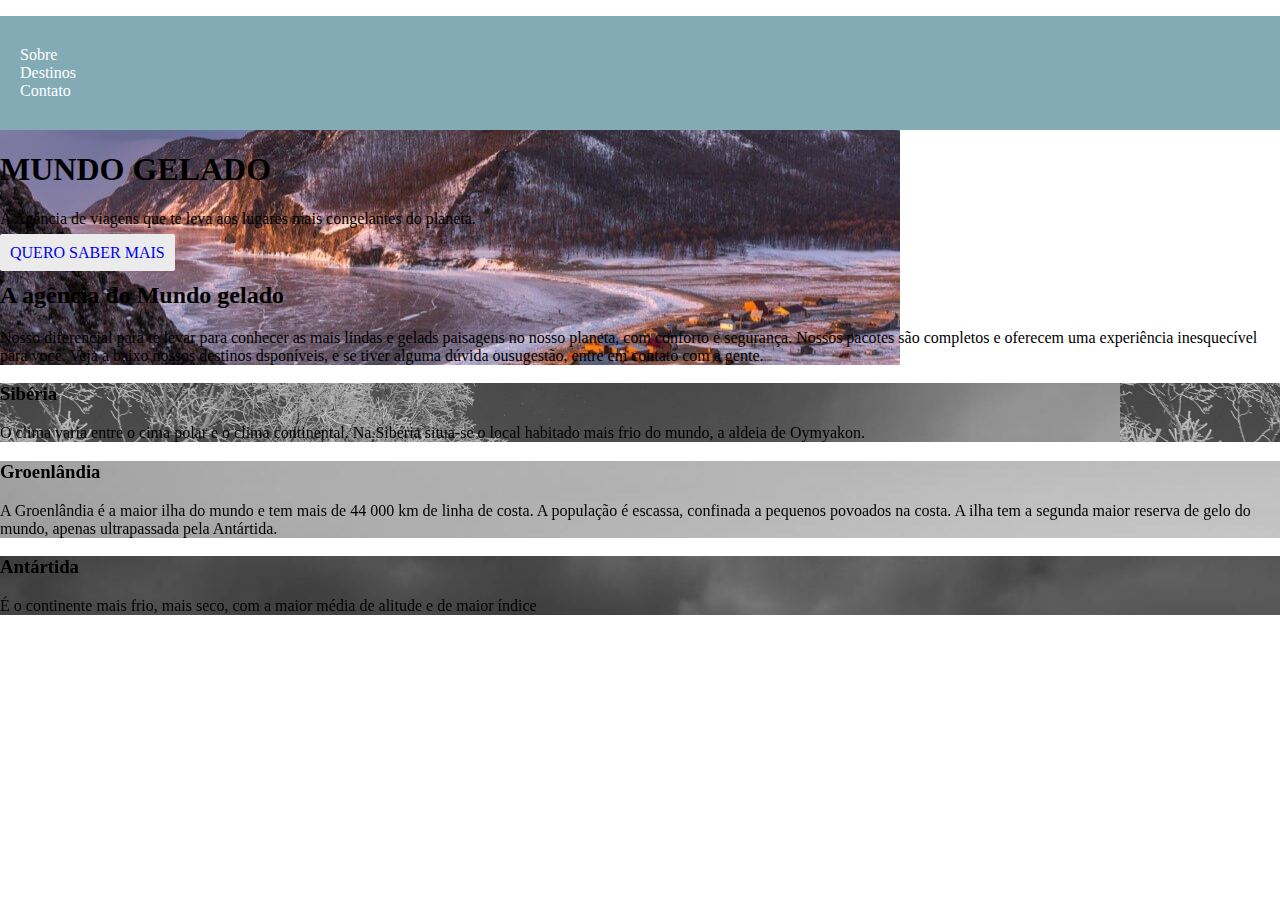
<file: aula-5/index.html>
<!DOCTYPE html>
<html lang="pt-br">
<head>
    <meta charset="UTF-8">
    <meta name="viewport" content="width=device-width, initial-scale=1.0">
    <title>Mundo Gelado</title>
    <link rel="stylesheet" href="CSS/style.css">
</head>
<body>
    <header> 
        <nav>
            <ul class="menu">
                <li class="menu_button">Sobre</li>
                <li class="menu_button">Destinos</li>
                <li class="menu_button">Contato</li>
            </ul>
        </nav>
        <div>
            <h1>MUNDO GELADO</h1>
            <p>A Agencia de viagens que te leva aos lugares mais congelantes do planeta.</p>
            <a href="#" class="saber">QUERO SABER MAIS</a>
            <h2>A agência do Mundo gelado</h2>
            <p> Nosso diferencial para te levar para conhecer as mais lindas e gelads paisagens no nosso planeta, com conforto e segurança.
                Nossos pacotes são completos e oferecem uma experiência inesquecível para você.
                Veja a baixo nossos destinos dsponíveis, e se tiver alguma dúvida ousugestão, entre em contato com a gente.
            </p>
        </div>
    </header>
    <main>
        <section>
            <div class="image1">
                <h3>Sibéria</h3>
                <p>
                    O clima varia entre o cima polar e o clima continental. Na Sibéria situa-se o local habitado mais frio do mundo, a aldeia de Oymyakon.
                </p>
            </div>

            <div class="image2">
                <h3>Groenlândia</h3>
                <p>
                    A Groenlândia é a maior ilha do mundo e tem mais de 44 000 km de linha de costa. A população é escassa, confinada a pequenos povoados na costa. A ilha tem a segunda maior reserva de gelo do mundo, apenas ultrapassada pela Antártida.
                </p>
            </div>

            <div class="image3">
                <h3>Antártida</h3>
                <p>
                    É o continente mais frio, mais seco, com a maior média de alitude e de maior índice
                </p>
            </div>
        </section>
    </main>
</body>
</html>
</file>
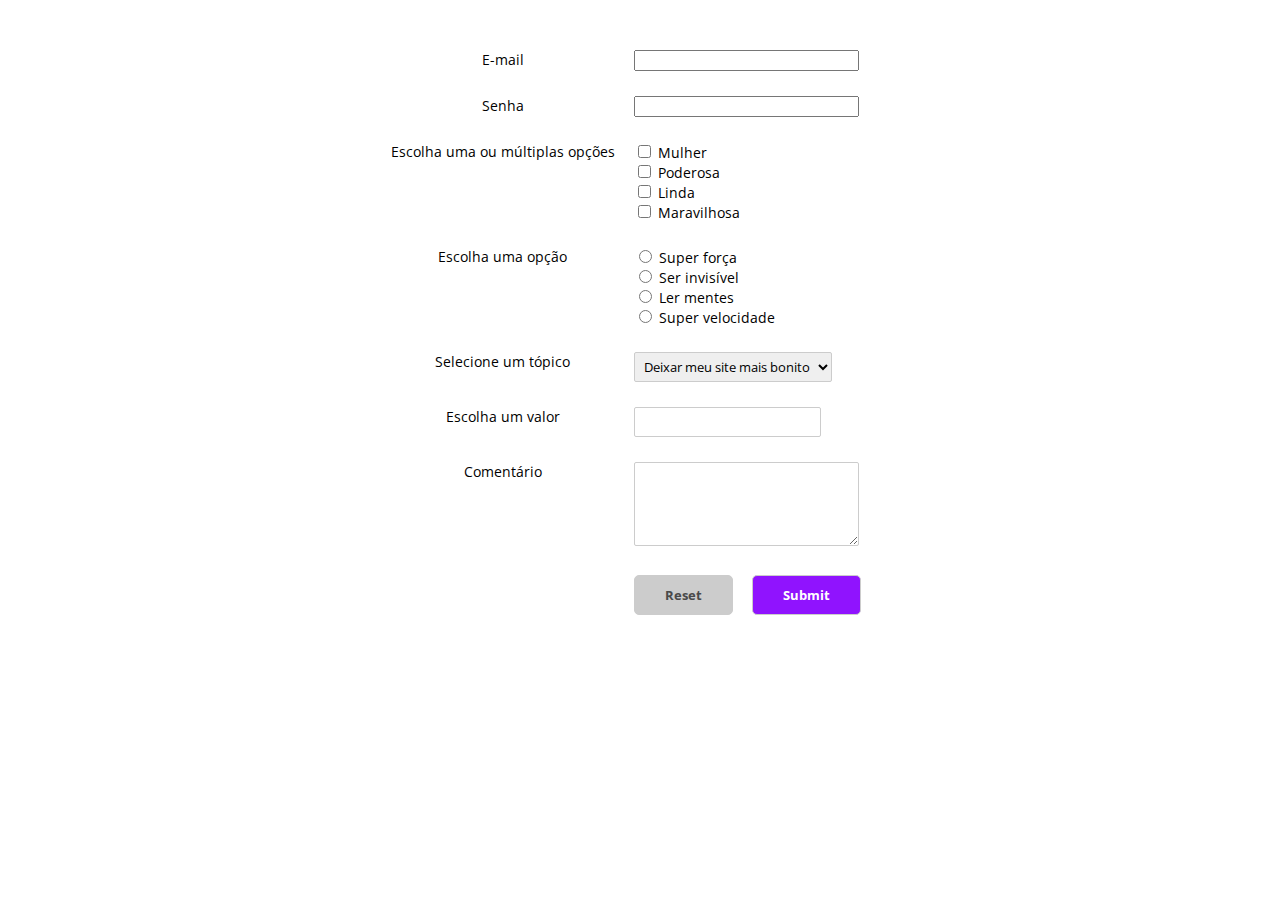
<file: aula-2/exercicio-4/index.html>
<html lang="en">
<head>
    <meta charset="UTF-8">
    <meta name="viewport" content="width=device-width, initial-scale=1.0">
    <meta http-equiv="X-UA-Compatible" content="ie=edge">
    <title>Exercício 4</title>

    <link href="https://fonts.googleapis.com/css?family=Open+Sans" rel="stylesheet">
    <link rel="stylesheet" href="css/style.css">
</head>
<body>
    
    <form action="#" method="GET" class="form">

        <div>
            <label for="texto">E-mail</label>
            <input type="email" name="texto" class="half-col">
        </div>

        <div>
            <label for="texto">Senha</label>
            <input type="password" name="texto" class="half-col">
        </div>

        <div>
            <label for="texto">Escolha uma ou múltiplas opções</label>
            <div class="half-col">
                <input type="checkbox" name="mulher" value="Mulher"> Mulher <br>
                <input type="checkbox" name="poderosa" value="Poderosa"> Poderosa
                <br>
                <input type="checkbox" name="linda" value="Linda"> Linda
                <br>
                <input type="checkbox" name="maravilhosa" value="Maravilhosa"> Maravilhosa
            </div>
        </div>

        <div>
            <label for="texto">Escolha uma opção</label>
            <div class="half-col">
                <input type="radio" name="poder" value="Mulher"> Super força <br>
                <input type="radio" name="poder" value="Poderosa"> Ser invisível
                <br>
                <input type="radio" name="poder" value="Linda"> Ler mentes
                <br>
                <input type="radio" name="poder" value="Maravilhosa"> Super velocidade
            </div>
        </div>

        <div>
            <label for="texto">Selecione um tópico</label>
            <select name="dropdown">
                <option value="contato">Deixar meu site mais bonito</option>
                <option value="contato">Acabar com o patriarcado</option>
                <option value="contato">Fazer a revolução feminista</option>
            </select>
        </div>

        <div>
            <label for="texto">Escolha um valor</label>
            <input type="number" name="valor">
        </div>

        <div>
            <label for="texto">Comentário</label>
            <textarea rows="4" col="50" class="half-col"></textarea>
        </div>

        <div>
            <div class="half-col"></div>
            <button class="btn btn_grey">Reset</button>
            <input class="btn btn_purple" type="submit" value="Submit">
        </div>
    </form>

</body>
</html>
</file>
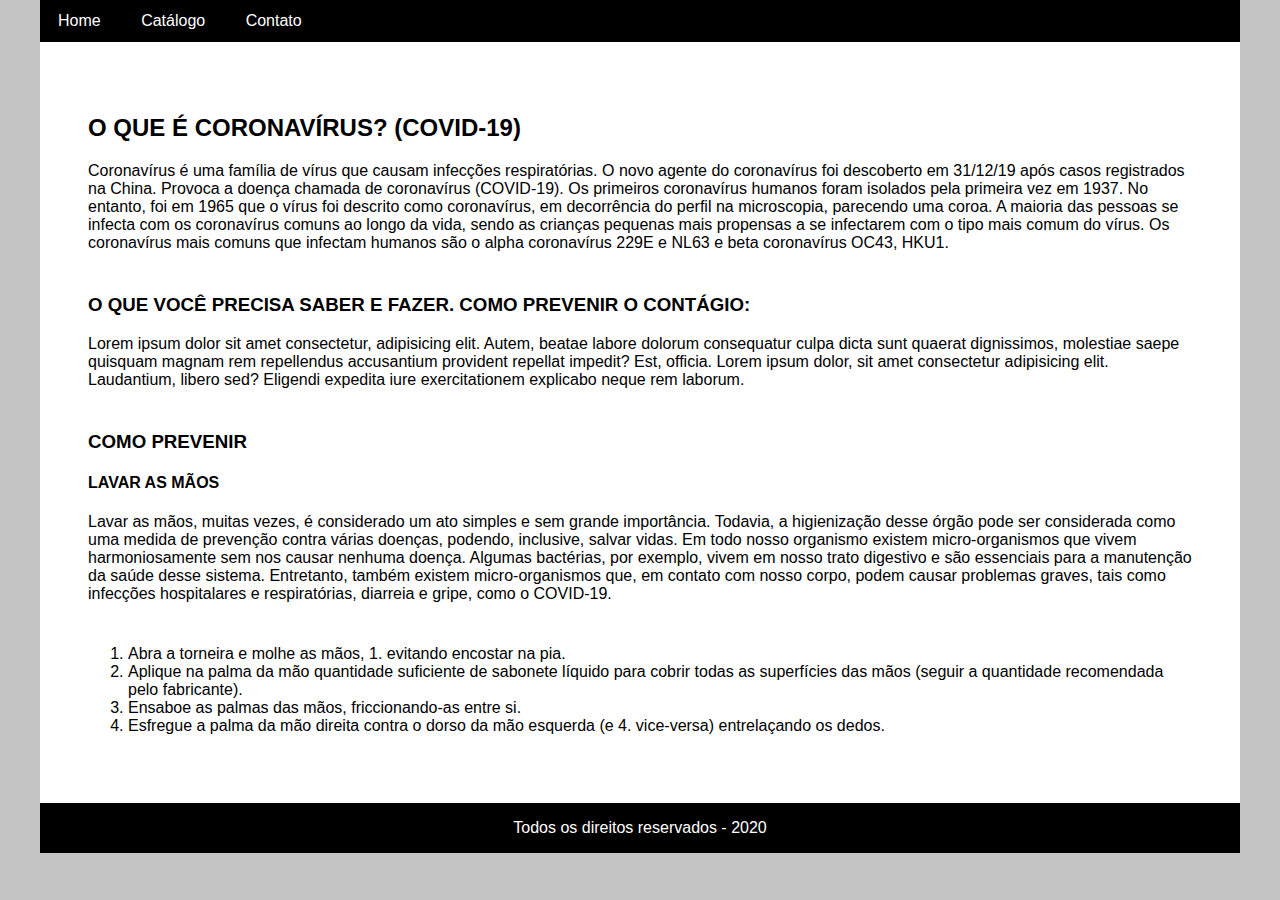
<file: aula-3/exercicio-5/index.html>
<!DOCTYPE html>
<html lang="en">
<head>
    <meta charset="UTF-8">
    <meta name="viewport" content="width=device-width, initial-scale=1.0">
    <title>Menu</title>
    <link rel="stylesheet" href="./css/styles.css">
</head>
<body>
    <header>
        <nav class="menu">
            <ul class="menu-items">
                <li class="menu-item">
                    <a href="" class="menu-item__link">Home</a>
                </li>
                <li class="menu-item">
                    <a href="" class="menu-item__link">Catálogo</a>
                </li>
                <li class="menu-item">
                    <a href="" class="menu-item__link">Contato</a>
                </li>
            </ul>
        </nav>
    </header>

    <main class="main-content">
        <section>
            <h2 class="main-title">O que é coronavírus? (COVID-19)
            </h2>
            <p class="content">
                Coronavírus é uma família de vírus que causam infecções respiratórias. O novo agente do coronavírus foi descoberto em 31/12/19 após casos registrados na China. Provoca a doença chamada de coronavírus (COVID-19).

                Os primeiros coronavírus humanos foram isolados pela primeira vez em 1937. No entanto, foi em 1965 que o vírus foi descrito como coronavírus, em decorrência do perfil na microscopia, parecendo uma coroa.
                
                A maioria das pessoas se infecta com os coronavírus comuns ao longo da vida, sendo as crianças pequenas mais propensas a se infectarem com o tipo mais comum do vírus. Os coronavírus mais comuns que infectam humanos são o alpha coronavírus 229E e NL63 e beta coronavírus OC43, HKU1.
            </p>

            <h3 class="main-title">O que você precisa saber e fazer.
                Como prevenir o contágio:</h3>
            <p class="content">
                Lorem ipsum dolor sit amet consectetur, adipisicing elit. Autem, beatae labore dolorum consequatur culpa dicta sunt quaerat dignissimos, molestiae saepe quisquam magnam rem repellendus accusantium provident repellat impedit? Est, officia.
                Lorem ipsum dolor, sit amet consectetur adipisicing elit. Laudantium, libero sed? Eligendi expedita iure exercitationem explicabo neque rem laborum.
            </p>

            <h3 class="main-title">Como prevenir</h3>
            <h4 class="main-title">Lavar as mãos</h4>
            <p class="content">
                Lavar as mãos, muitas vezes, é considerado um ato simples e sem grande importância. Todavia, a higienização desse órgão pode ser considerada como uma medida de prevenção contra várias doenças, podendo, inclusive, salvar vidas.

                Em todo nosso organismo existem micro-organismos que vivem harmoniosamente sem nos causar nenhuma doença. Algumas bactérias, por exemplo, vivem em nosso trato digestivo e são essenciais para a manutenção da saúde desse sistema. Entretanto, também existem micro-organismos que, em contato com nosso corpo, podem causar problemas graves, tais como infecções hospitalares e respiratórias, diarreia e gripe, como o COVID-19.
                <ol>
                    <li>Abra a torneira e molhe as mãos, 1. evitando encostar na pia.</li>
                    <li>Aplique na palma da mão quantidade
                        suficiente de sabonete líquido para cobrir
                        todas as superfícies das mãos (seguir a
                        quantidade recomendada pelo fabricante).</li>
                    <li>Ensaboe as palmas das mãos, friccionando-as entre si.</li>
                    <li>Esfregue a palma da mão direita
                        contra o dorso da mão esquerda (e 4.
                        vice-versa) entrelaçando os dedos.</li>
                </ol>
            </p>
        </section>
    </main>
    <footer class="footer">
        <p class="footer_info">Todos os direitos reservados - 2020</p>
    </footer>
</body>
</html>
</file>
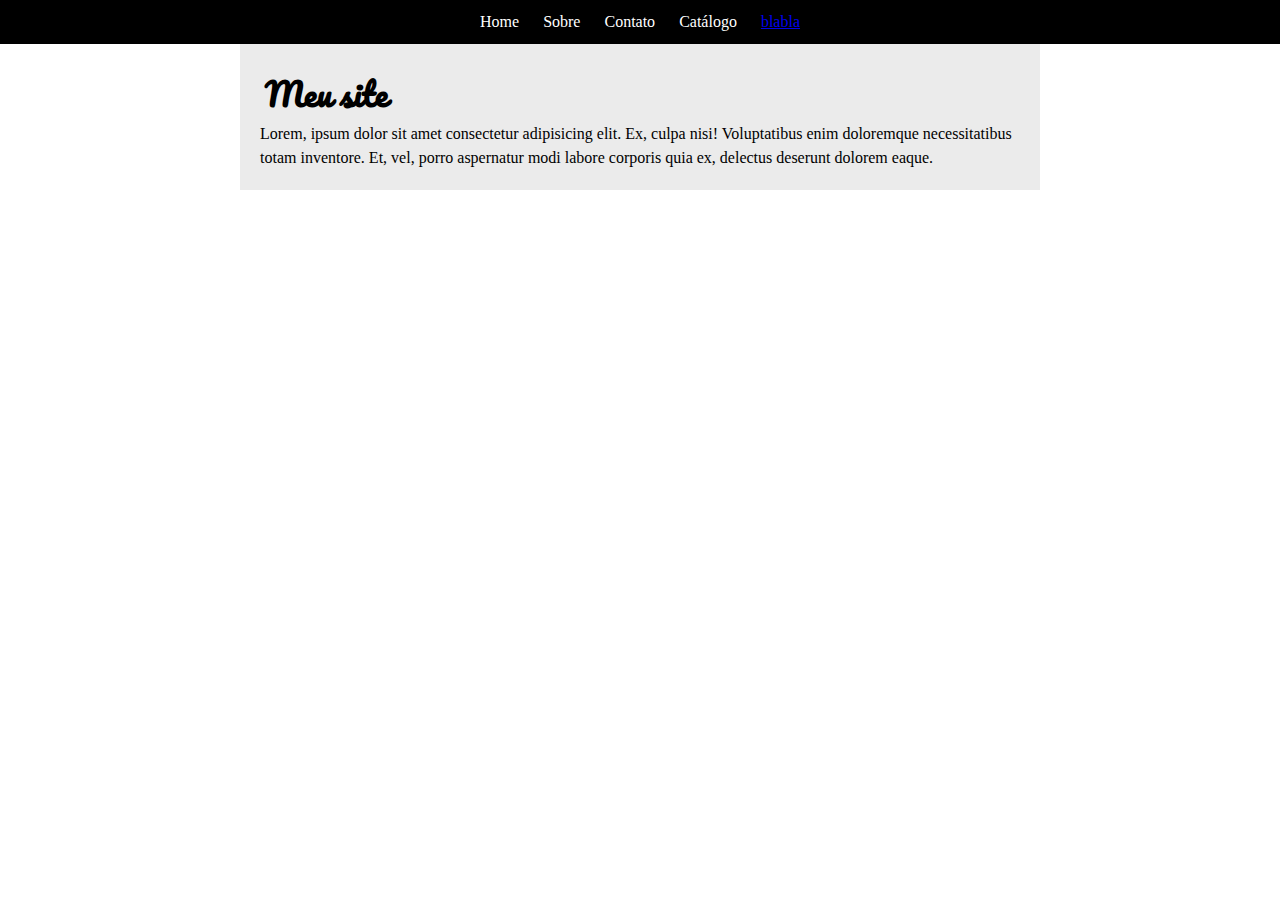
<file: aula-3/exercicio-6/index.html>
<!DOCTYPE html>
<html lang="en">
<head>
    <meta charset="UTF-8">
    <meta name="viewport" content="width=device-width, initial-scale=1.0">
    <title>Document</title>
    <link rel="stylesheet" href="css/style.css">
    <link rel="stylesheet" href="css/reset.css">
    <link href="https://fonts.googleapis.com/css?family=Roboto&display=swap" rel="stylesheet">
    <link href="https://fonts.googleapis.com/css?family=Pacifico&display=swap" rel="stylesheet">
</head>
<body>
    <header>
        <nav class="navbar">
            <ul class="menu">
                <li class="menu-item">Home</li>
                <li class="menu-item">Sobre</li>
                <li class="menu-item">Contato</li>
                <li class="menu-item">Catálogo</li>
                <li class="menu-item">
                    <a href="#">blabla</a>
                </li>
            </ul>
        </nav>
    </header>
    
    <main>
        <section class="texto">
            <h1 class="titulo">Meu site</h1>
            <p>Lorem, ipsum dolor sit amet consectetur adipisicing elit. Ex, culpa nisi! Voluptatibus enim doloremque necessitatibus totam inventore. Et, vel, porro aspernatur modi labore corporis quia ex, delectus deserunt dolorem eaque.</p>
        </section>
    </main>
    
</body>
</html>
</file>
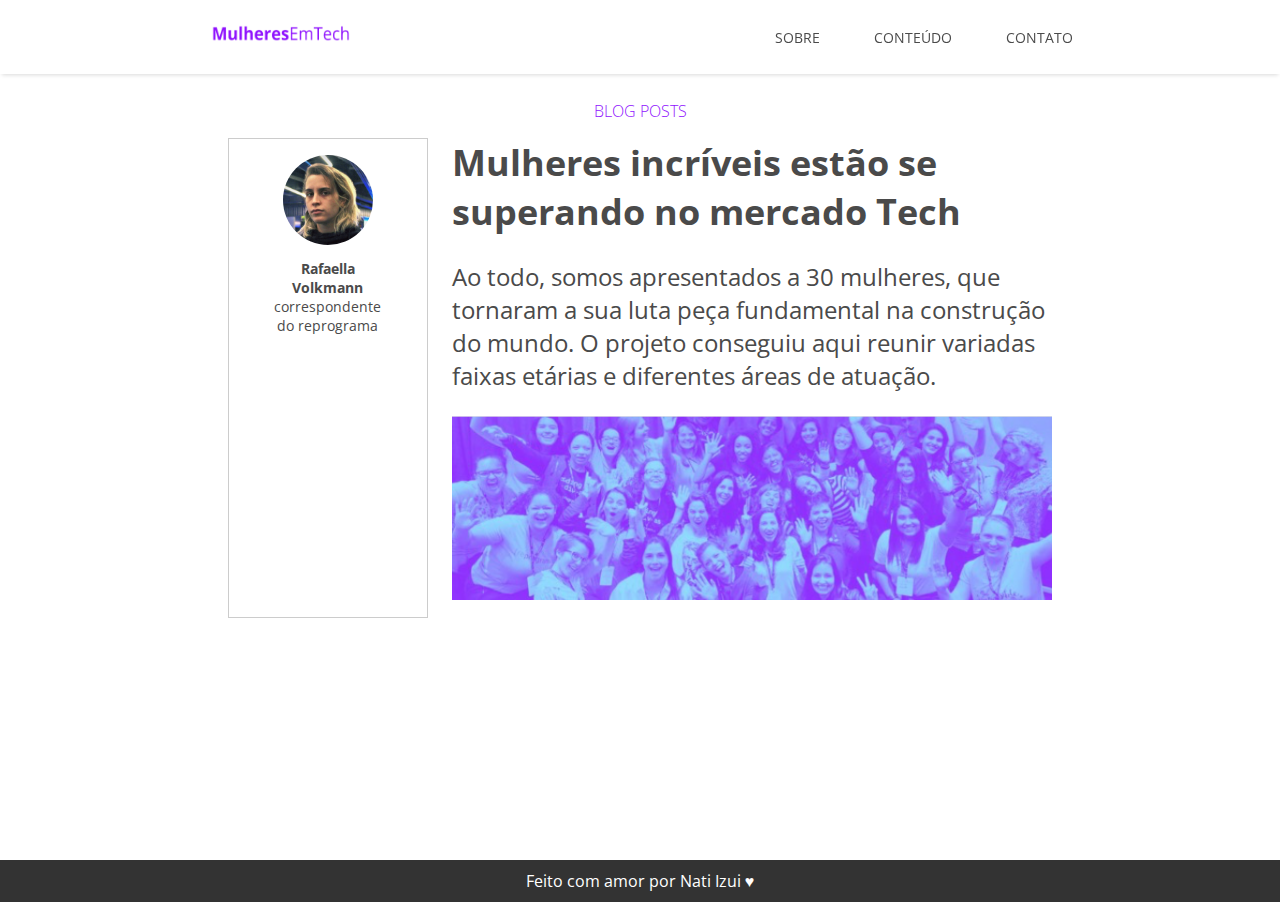
<file: aula-3/exercicio-7/index.html>
<!DOCTYPE html>
<html lang="en">
<head>
  <meta charset="UTF-8">
  <meta name="viewport" content="width=device-width, initial-scale=1.0">
  <meta http-equiv="X-UA-Compatible" content="ie=edge">
  <link href="https://fonts.googleapis.com/css?family=Open+Sans" rel="stylesheet">
  <link rel="stylesheet" href="css/style.css">
  <title>Document</title>
</head>
<body>

  <nav class="navbar">
    <div class="navbar__box">

      <img class="navbar__logo" src="./img/logo.png" alt="logo Mulheres Em Tech">

      <ul class="navbar__nav">
        <li><a href="#">Sobre</a></li>
        <li><a href="#">Conteúdo</a></li>
        <li><a href="#">Contato</a></li>
      </ul>

      <button class="navbar__menu-btn">Menu</button>

    </div>
  </nav>

  <main>
    <section class="posts">

      <h3 class="posts__title">blog posts</h3>

      <aside class="posts__author-area half-column">
        <figure>
          <img src="./img/rafa.jpg" alt="foto da Ralfa">
          <figcaption><p><span>Rafaella Volkmann</span> correspondente do reprograma</p></figcaption>
        </figure>
      </aside>

      <article class="posts__main-area half-column">
        <h1>Mulheres incríveis estão se superando no mercado Tech</h1>
        <p>Ao todo, somos apresentados a 30 mulheres, que tornaram a sua luta peça fundamental na construção do mundo. O projeto conseguiu aqui reunir variadas faixas etárias e diferentes áreas de atuação. </p>
        <img src="./img/img_mulheres.png" alt="foto das alunas da turma 5 do reprograma">
      </article> 

    </section>
  </main>

  <footer>
    Feito com amor por Nati Izui ♥    
  </footer>

</body>
</html>
</file>
<file: aula-5/CSS/style.css>
head {
}

body {
    margin: 0;
}

header {
    background: url(../mundo-gelado/img/foto-banner.jpg) no-repeat;
    width: 100%;
}

nav {
    margin: 0;
}

.menu {
    background-color: #82ABB5;
    padding: 30px 20px;    
    list-style: none;
    text-decoration: none;
}

.menu_button {
    color: #fff;
}

.saber {
    border-radius: 2px;
    background-color: #ebebeb;
    padding: 10px 10px;
    text-decoration: none;
}

.image1{
    filter: grayscale();
    background: url(../mundo-gelado/img/siberia.jpg);
}

.image2{
    filter: grayscale();
    background: url(../mundo-gelado/img/groenlandia.jpg);
}

.image3{
    filter: grayscale();
    background: url(../mundo-gelado/img/antartida.jpg);
}
</file>
<file: aula-2/exercicio-4/css/style.css>
/* GERAL */
* {
    box-sizing: border-box;
}

body {
    font-family: 'Open Sans', Arial, Helvetica, sans-serif;
    font-size: 14px;
}

/* FORM */
.form {
    max-width: 500px;
    margin: 0 auto;
    margin-top: 50px;
}

    .form > div {
        margin-top: 25px;
    }

    label {
        display: inline-block;
        /*display: flex;*/
        width: 45%;
        text-align: center;
        margin-right: 15px;
        vertical-align: top;
    }

    input[type="text"], select, input[type="number"] {
        font-family: 'Open Sans', Arial, Helvetica, sans-serif;
        border-radius: 2px;
        border: 1px solid #ccc;
        height: 30px;
        padding: 5px;
    }

    textarea {
        font-family: 'Open Sans', Arial, Helvetica, sans-serif;
        border-radius: 2px;
        border: 1px solid #ccc;
        padding: 5px;
    }

/* LAYOUT */
.half-col {
    display: inline-block;
    width: 45%;
}

/* BUTTON */
.btn {
    font-family: 'Open Sans', Arial, Helvetica, sans-serif;
    border: 1px solid #ccc;
    padding: 10px 30px;
    font-weight: bold;
    border-radius: 5px;
    transition: all .5s;
    margin-left: 15px;
}

.btn_grey {
    background-color: #ccc;
    color: #4a4a4a;
}

.btn_purple {
    background-color: #9013FE;
    color: white;
}

.btn_grey:hover {
    background-color: #999;
    color: white;
}

.btn_purple:hover {
    background-color: #3a006d;
}

@media screen and (max-width: 500px) {
    .form > div {
        display: flex;
        flex-direction: column;
        justify-content: center;
        align-items: center;
    }
    label {
        text-align: center;
    }
}
</file>
<file: aula-3/exercicio-5/css/styles.css>
body {
    margin: 0;
    background: #c4c4c4;
    font-family: 'Helvetica', serif;
}

.menu {
    display: flex;
    justify-content: center;
}

.menu-items {
    display: inline-block;
    background: #000;
    list-style: none;
    padding: 0;
    margin: 0;
    width: 1200px;
    text-align: left;
}

.menu-item {
    padding: 12px 18px;
    display: inline-block;
}

.menu-item:hover {
    color: #000;
    background: #ffaa
}

.menu-item__link {
    color: #fff;
    text-decoration: none;
}

.main-content {
    box-sizing: border-box;
    padding: 52px 48px;
    margin: auto;
    width: 1200px;
    background: #fff;
}

.content {
    margin-bottom: 42px;
}

.footer_info {
    box-sizing: border-box;
    padding: 16px;
    text-align: center;
    width: 1200px;
    margin: auto;
    height: 50px;
    color: #fff;
    background: #000;
}

.main-title {
    text-transform: uppercase;
}
</file>
<file: aula-3/exercicio-7/css/style.css>
/* GERAL */
* {
  color: #4A4A4A;
}

body {
  margin: 0;
  font-family: 'Open Sans', Arial, Helvetica, sans-serif;
}

main {
  min-height: calc(100vh - 40px); 
}

/* NAVBAR */
.navbar {
  position: fixed;
  width: 100%;
  padding: 10px 0;
  box-shadow: 0px 3px 4px -2px rgba(0, 0, 0, 0.15);
  background-color: white;
}

.navbar__box {
  max-width: 1000px;
  margin: 0 auto;
}

.navbar__logo {
  display: inline-block;
  width: 140px;
  height: 20px;
  margin-left: 71px;
}

.navbar__nav {
  display: inline-block;
  margin-left: 420px;
  padding: 0;
}

.navbar__nav li {
  list-style: none;
  display: inline-block;
  margin-right: 50px;
}

.navbar__nav li a {
  text-decoration: none;
  font-size: 14px;
  text-transform: uppercase;
}

.navbar__menu-btn {
  display: none;
}

/* BLOG POSTS */
.posts__title {
  color: #9013FE;
  text-transform: uppercase;
  font-size: 16px;
  font-weight: lighter;
  text-align: center;
  padding-top: 100px;
  margin-top: 0; 
}

/* SECTION */
.posts {
  max-width: 825px;
  margin: 0 auto;
}

.half-column {
  display: inline-block;
  min-height: 480px;
  vertical-align: top;
}
/* AUTHOR AREA */
.posts__author-area {
  border: 1px solid #CCCCCC;
  box-sizing: border-box;
  width: 200px;
}

.posts__author-area img {
  width: 90px;
  height: 90px;
  border-radius: 45px;
  margin: 0 auto;
  display: block;
}

.posts__author-area p {
  font-size: 14px;
  text-align: center;
}

.posts__author-area span {
  font-weight: bold;
}


/* MAIN AREA */
.posts__main-area {
  max-width: 600px;
  margin-left: 20px;
}

.posts__main-area h1 {
  font-weight: bold;
  font-size: 36px;
  margin-top: 0;
}

.posts__main-area p {
  font-size: 24px;
}

.posts__main-area img {
  max-width: 600px;
  width: 100%;
}

/* FOOTER */
footer {
  text-align: center;
  background-color: #333;
  color: white;
  padding: 10px;
  /* height: 50px; */
} 

@media screen and (max-width: 900px) {
  .half-column {
    min-height: 200px;
    display: block;
    margin: 0 auto;
  }
  
  .posts__main-area {
    margin-top: 25px; 
    margin-bottom: 25px;
    padding: 0 25px;
  }

  .navbar__box {
    display: flex;
    justify-content: space-between;
    padding: 0 30px;
  }

  .navbar__nav {
    display: none;
  }

  .navbar__menu-btn {
    display: block;
  }

  .posts__title {
    padding-top: 80px;
  }
}
</file>
<file: aula-3/exercicio-6/css/style.css>
/* reseta a margem do box-model 
do body */
/* body {
    font-family: 'Roboto', cursive;
    background: pink;
} */

.menu {
    list-style: none;
    background: #000;
    display: inline-block;
}

.menu-item {
    padding: 10px;
    color: #FFF;
    display: inline-block;
    width: auto;
}

.titulo {
    font-family: 'Pacifico', cursive;
    margin: 5px;
}

.navbar{
    background: #000;
    text-align: center;
}

.texto {
    margin: auto;
    width: 800px;
    background: #ebebeb;
    padding: 20px;
}


.footer {
    text-align: center;
    background: red;
}

.centralize {
    background: blue;
    width: 300px;
}
</file>
